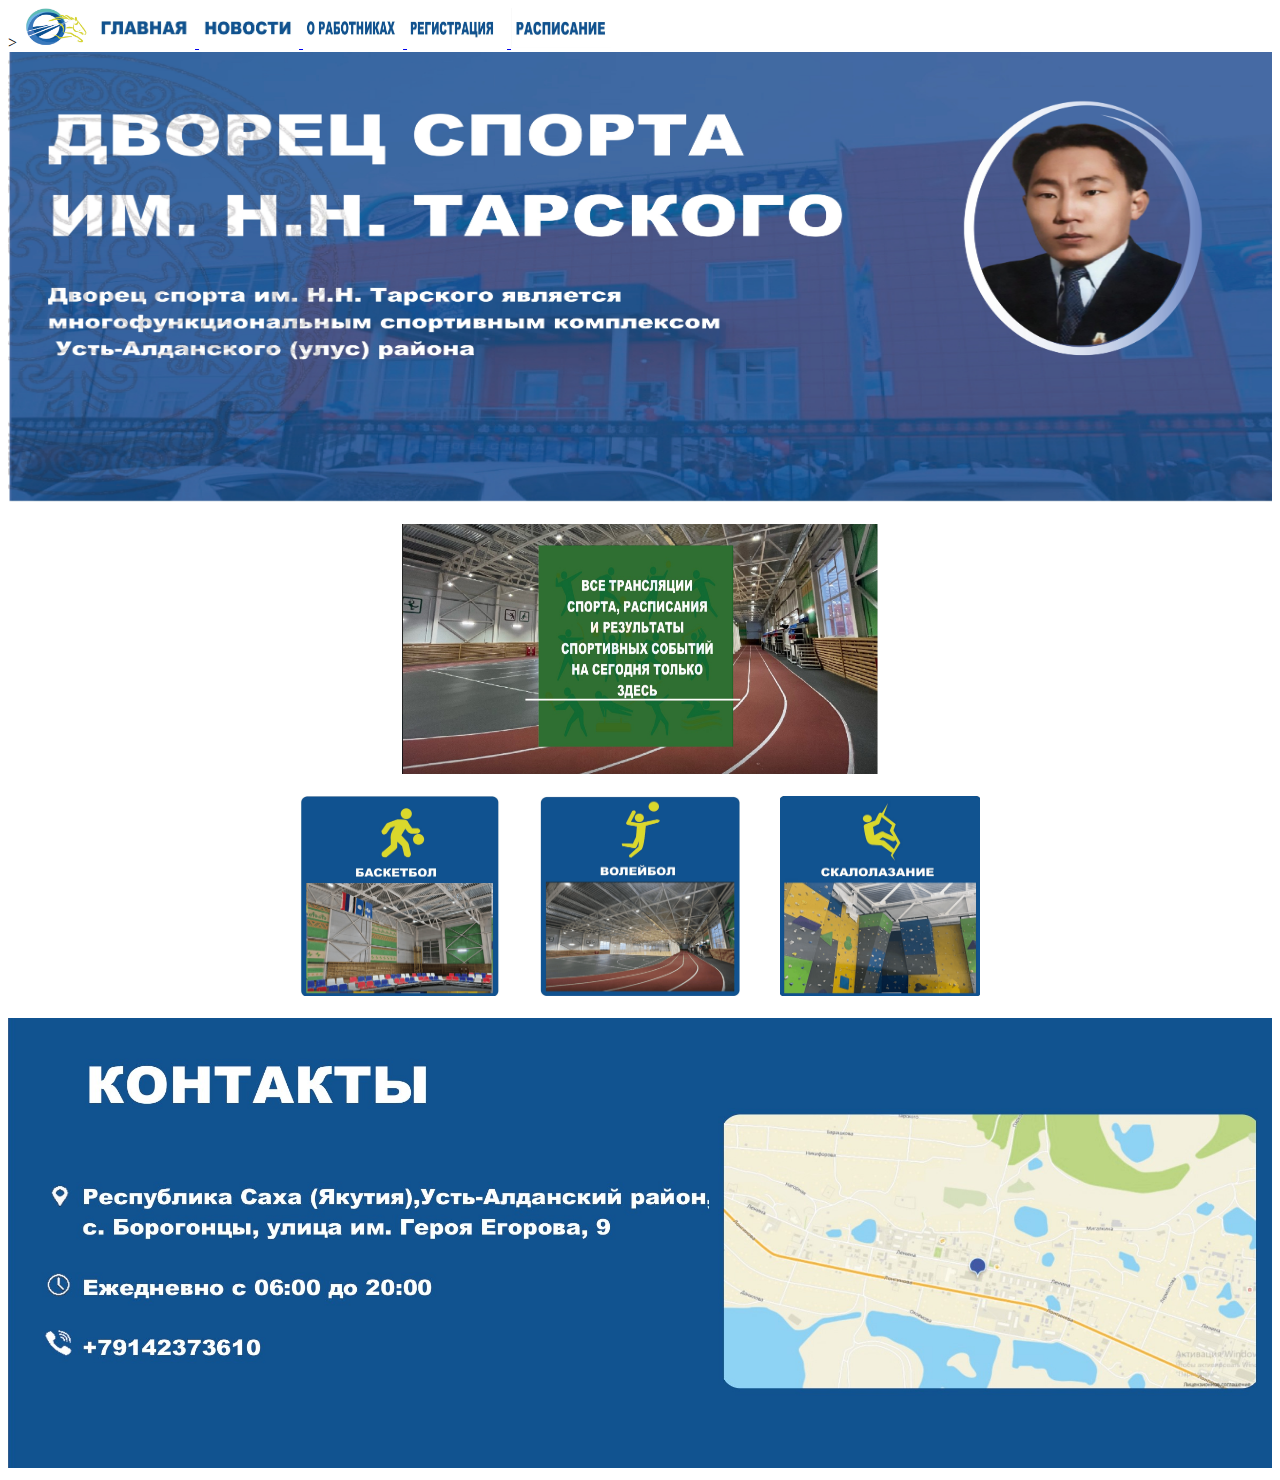
<file: index.html>
<!DOCTYPE html>
<html lang="ru">
<head>
	<meta charset="utf-8">>
	<title>sport</title>
	<style>
		.scale {
    width: 100px;
    transition: 1s;
   }
   .scale:hover {
    transform: scale(1.2);
   }
	</style>
</head>
<body>
	<img src="img/logo.jpg" width="70" height="40" width="100">
<a href="file:///C:/Users/УКСОШ/Desktop/sport/vbnm.html">
  <img src="img/3.jpg" width="100" height="40" width="100" class="scale">
</a>
<a href="file:///C:/Users/УКСОШ/Desktop/sport/efeefe.html">
  <img src="img/1.png" width="100" height="40" width="100" class="scale">
</a>
<a href="file:///C:/Users/УКСОШ/Desktop/sport/jgdff.html">
  <img src="img/3.png" width="100" height="40" width="100" class="scale">
</a>
<a href="file:///C:/Users/УКСОШ/Desktop/sport/njm.html">
  <img src="img/2.jpg" width="100" height="40" width="100" class="scale">
</a>
<a href="file:///C:/Users/УКСОШ/Desktop/sport/test.html">
  <img src="img/hhh.jpg" width="100" height="40" width="100" class="scale">
</a>
<img src="img/fon6.jpg" width="100%" height="450" width="800">
<center>
	<br>
	<a href="file:///C:/Users/УКСОШ/Desktop/sport/ljkl.html">
	<img src="img/фон2.jpg" width="500" height="250" width="1200">
</a>
</center>
<br>
<table>
<tr>
  <div style="display: flex;justify-content: center;">
  	<a href="file:///C:/Users/УКСОШ/Desktop/sport/wfefgt.html">
  	<img src="img/2.gif" width="200" height="200" width="100">
  </a>
  <a href="file:///C:/Users/УКСОШ/Desktop/sport/ewedw.html" >
  	<center>
  		<img src="img/3.gif" width="200" height="200" width="100" style="margin-left: 40px; margin-right: 40px;">
  	</center>
  </a>
  <a href="file:///C:/Users/УКСОШ/Desktop/sport/sdfsdf.html">
  	<img src="img/1.gif" width="200" height="200" width="100" >
  </a>
</div>
</tr>
  </table>
</div>
<br>
<img src="img/фон3.jpg" width="100%" height="450" width="800">
</body>
</html>
</file>
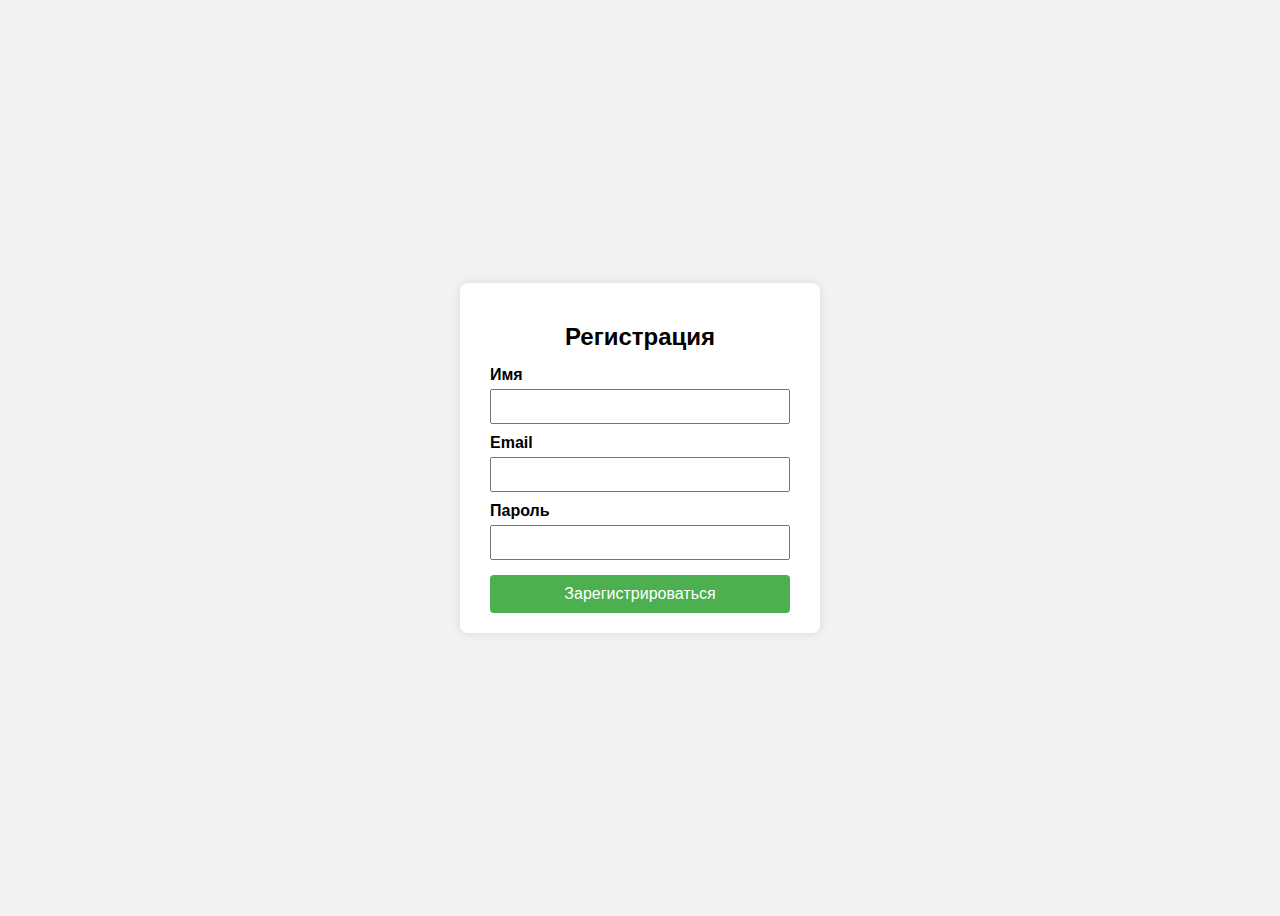
<file: njm.html>
<!DOCTYPE html>
<html lang="ru">
<head>
<meta charset="UTF-8" />
<meta name="viewport" content="width=device-width, initial-scale=1.0" />
<title>Окно регистрации</title>
<style>
  body {
    font-family: Arial, sans-serif;
    background-color: #f2f2f2;
    display: flex;
    height: 100vh;
    justify-content: center;
    align-items: center;
  }

  .registration-form {
    background-color: #fff;
    padding: 20px 30px;
    border-radius: 8px;
    box-shadow: 0 0 10px rgba(0,0,0,0.1);
    width: 300px;
  }

  h2 {
    text-align: center;
    margin-bottom: 15px;
  }

  label {
    display: block;
    margin-top: 10px;
    margin-bottom: 5px;
    font-weight: bold;
  }

  input[type="text"],
  input[type="email"],
  input[type="password"] {
    width: 100%;
    padding: 8px;
    box-sizing: border-box;
  }

  button {
    width: 100%;
    padding: 10px;
    margin-top: 15px;
    background-color: #4CAF50;
    border: none;
    color: white;
    font-size: 16px;
    border-radius: 4px;
    cursor: pointer;
  }

  button:hover {
    background-color: #45a049;
  }
</style>
</head>
<body>

<div class="registration-form">
  <h2>Регистрация</h2>
  <form action="#" method="POST">
    <label for="name">Имя</label>
    <input type="text" id="name" name="name" required />

    <label for="email">Email</label>
    <input type="email" id="email" name="email" required />

    <label for="password">Пароль</label>
    <input type="password" id="password" name="password" required />

    <button type="submit">Зарегистрироваться</button>
  </form>
</div>

</body>
</html>
</file>
